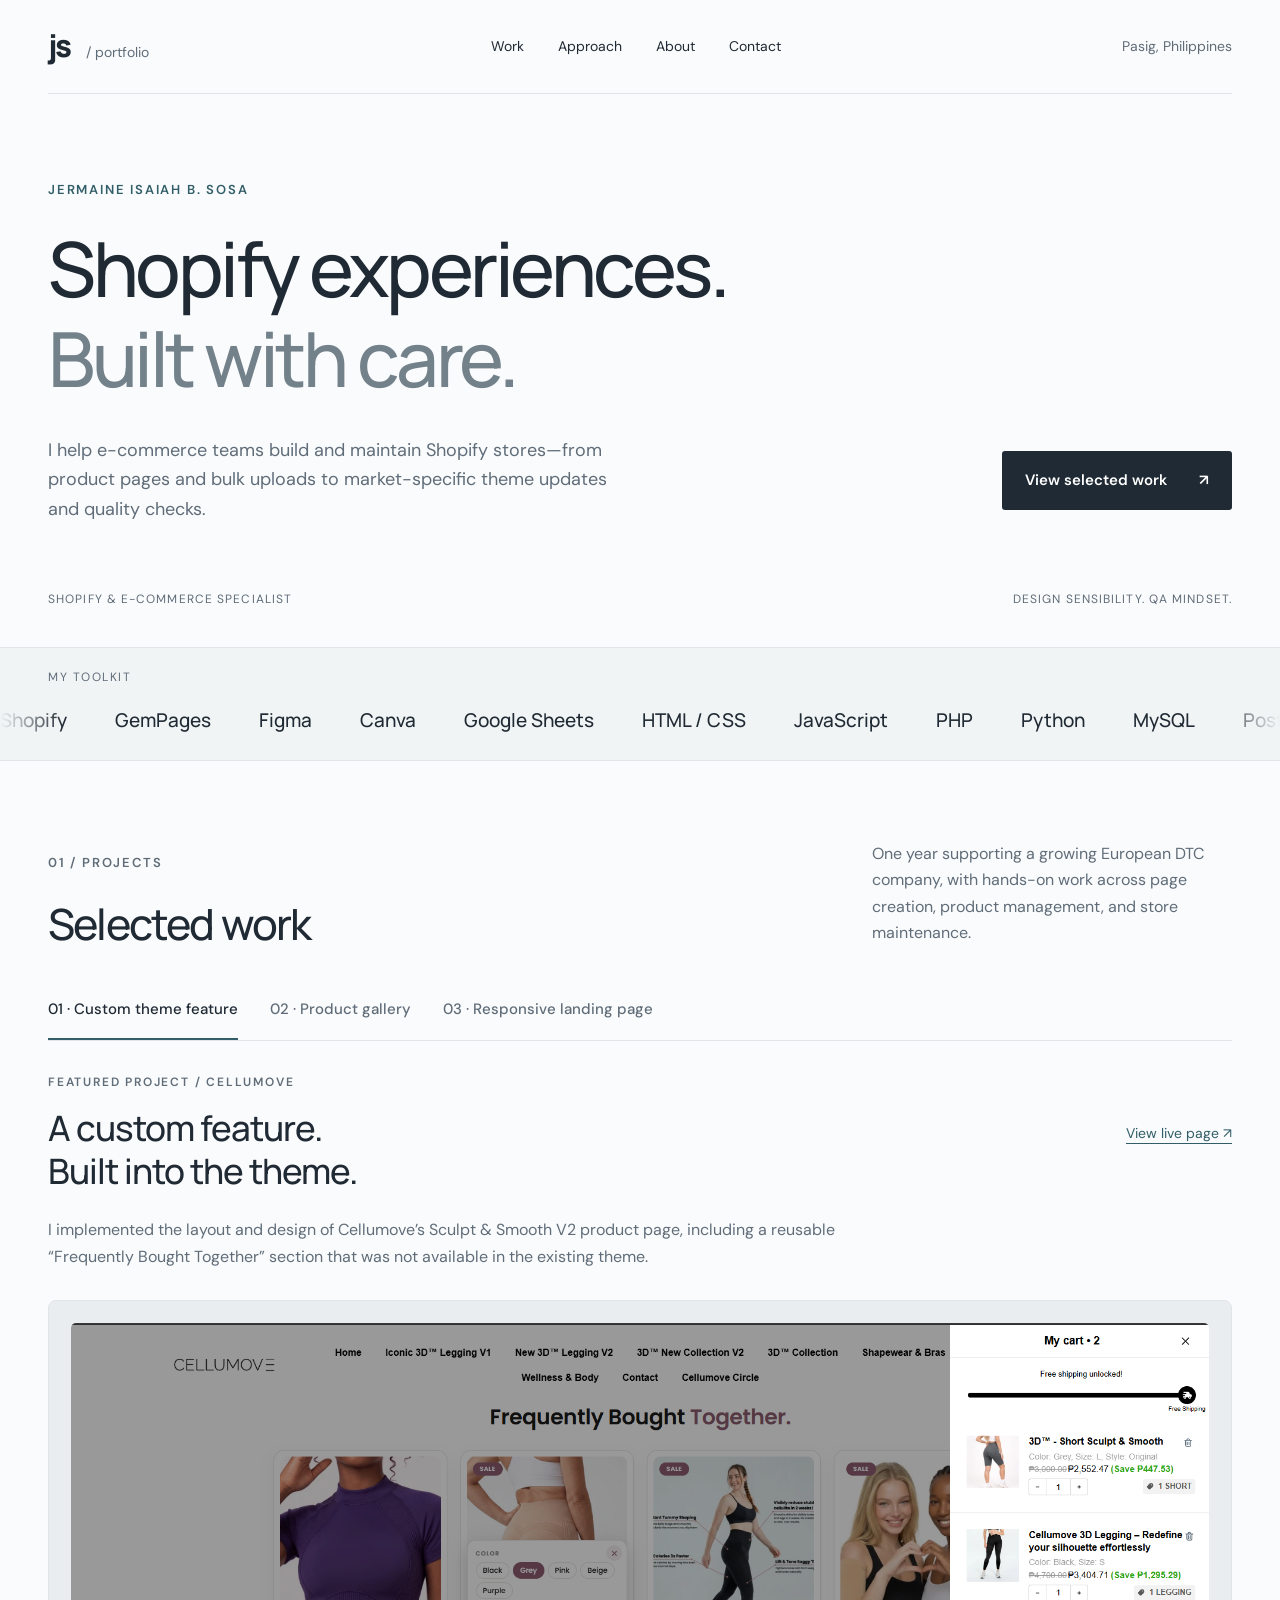
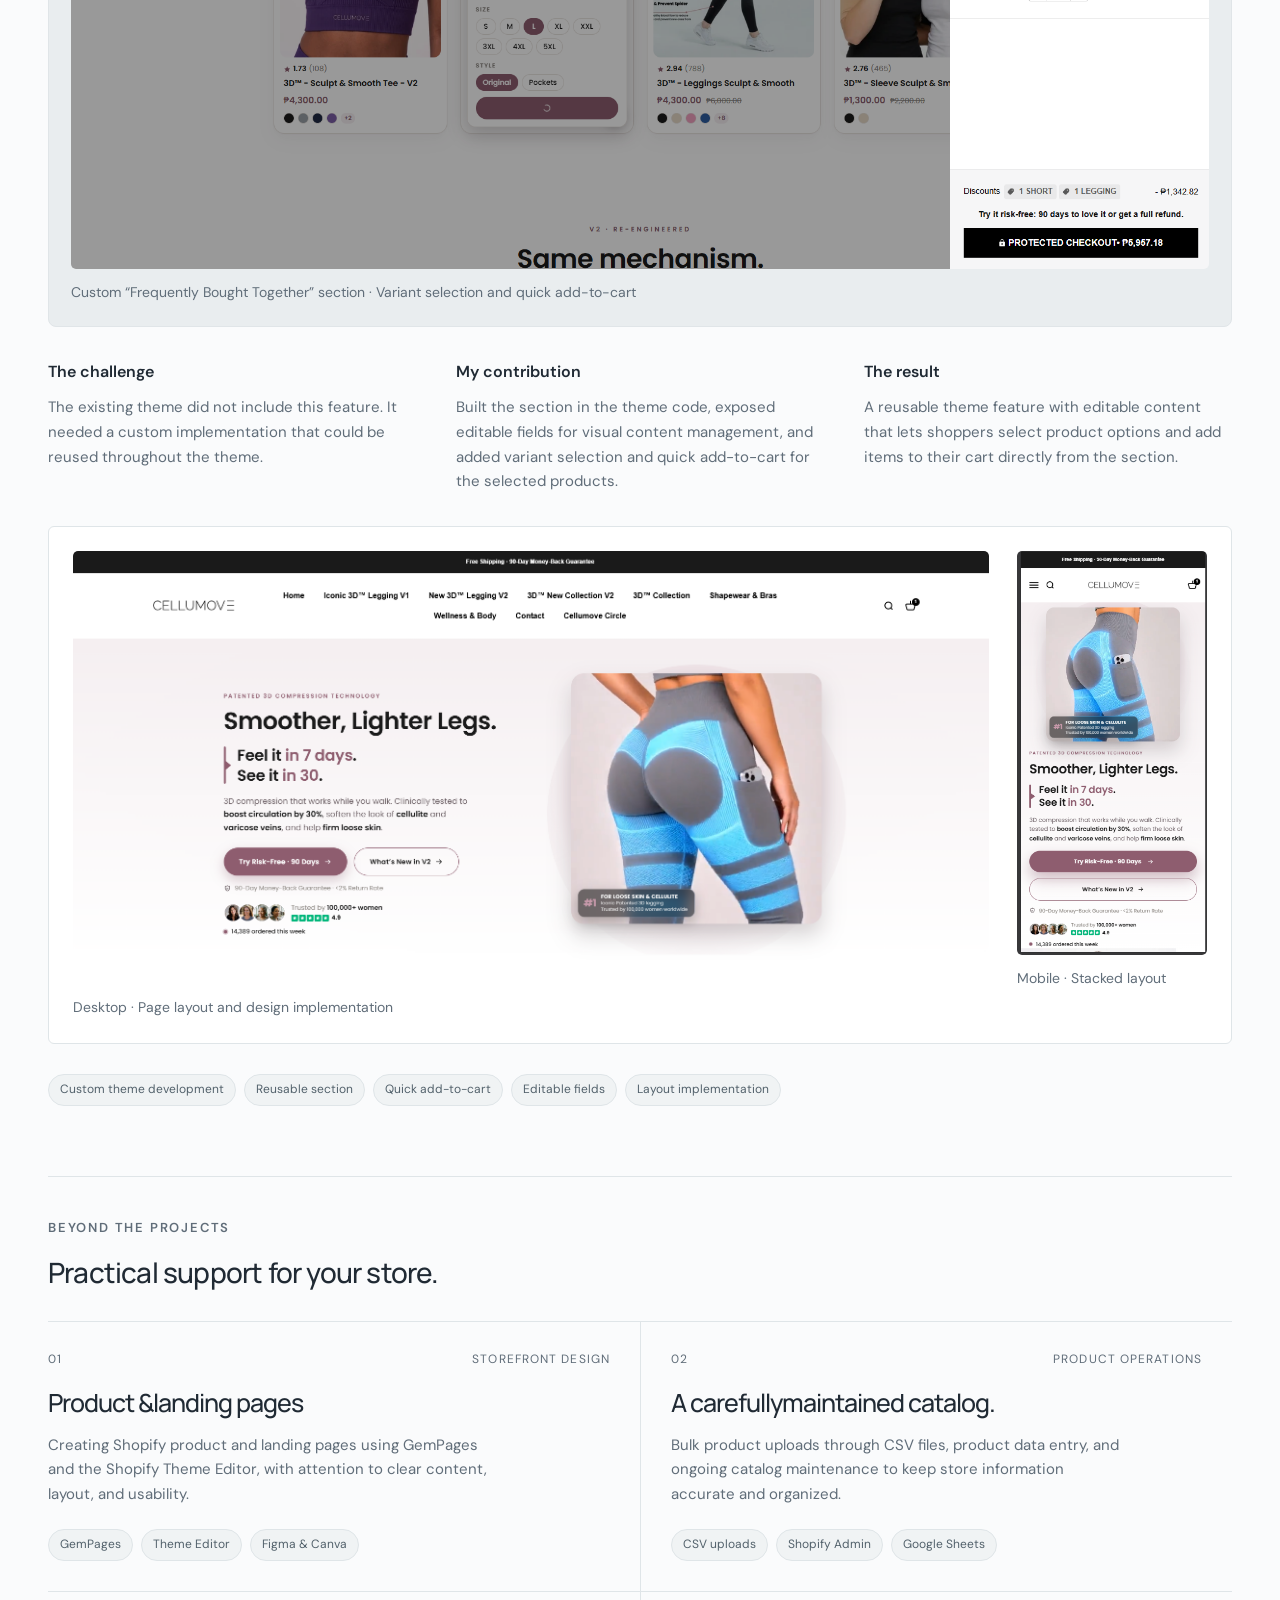
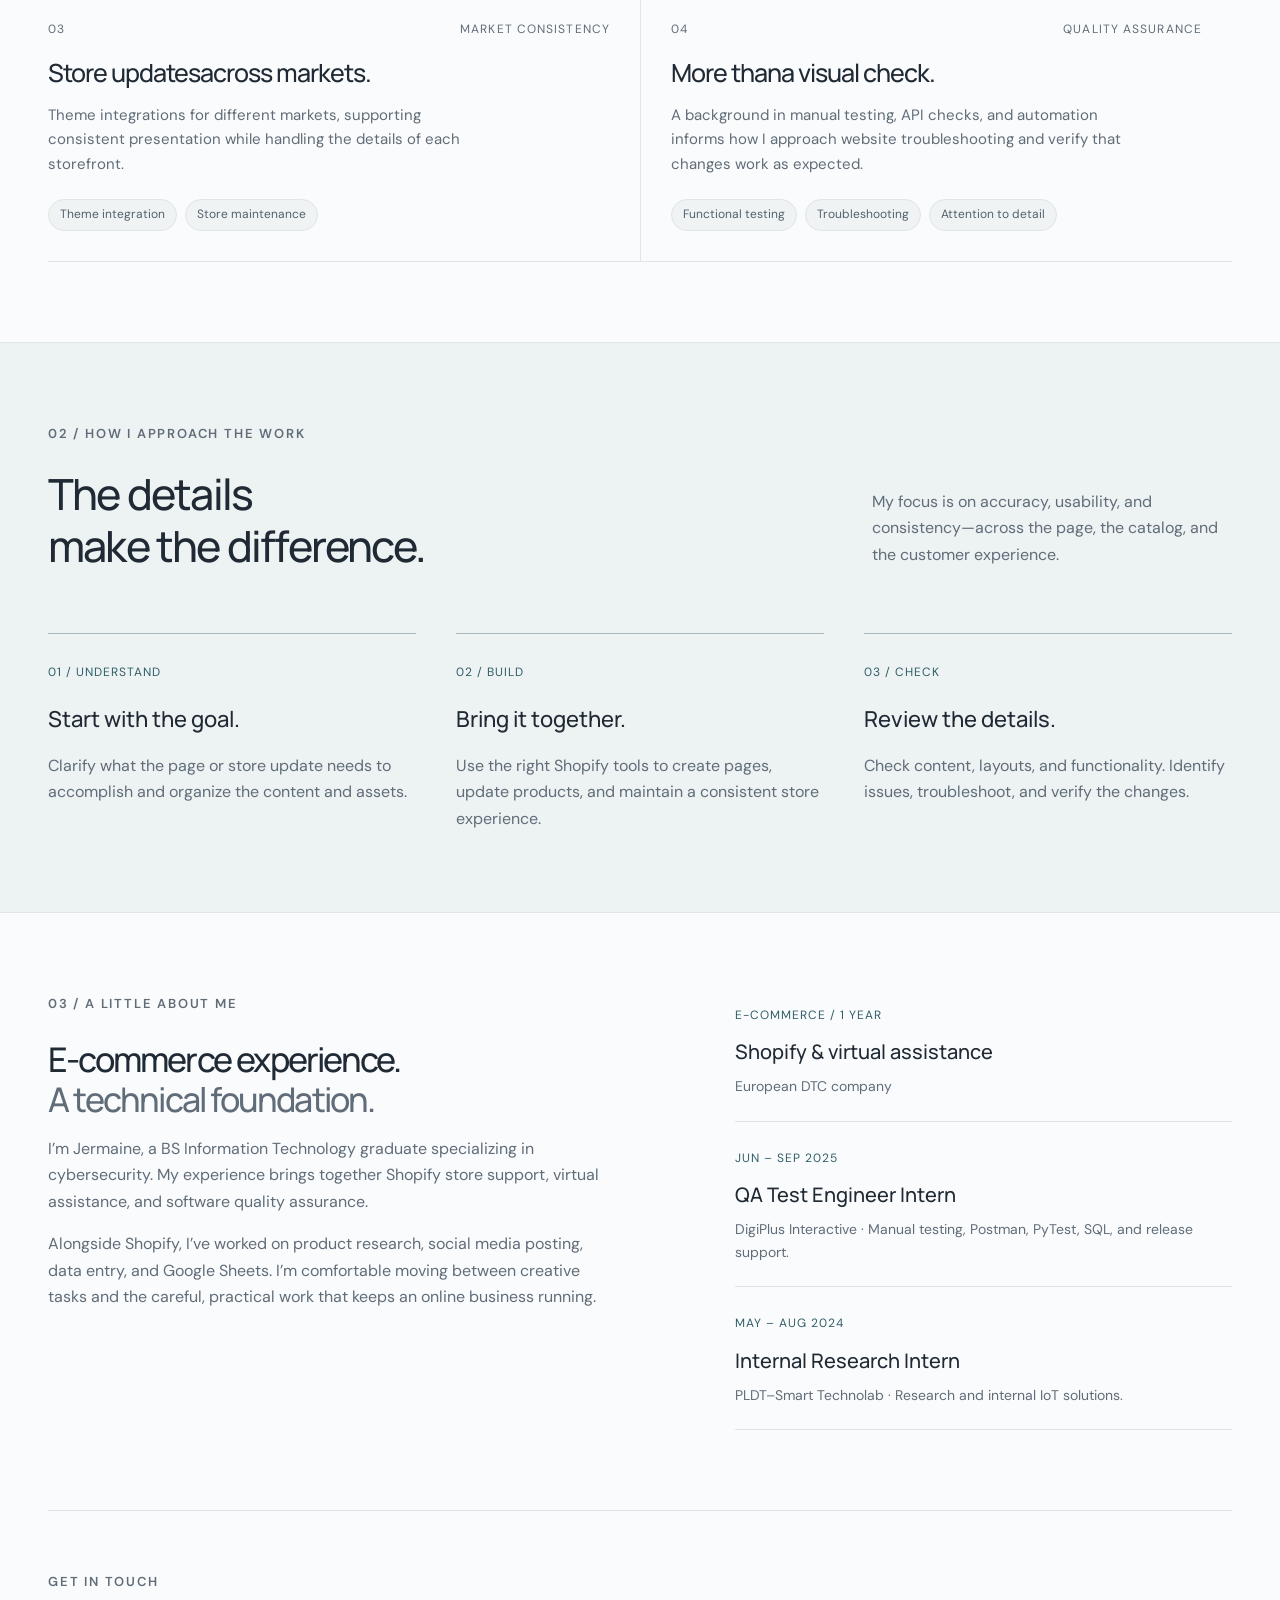
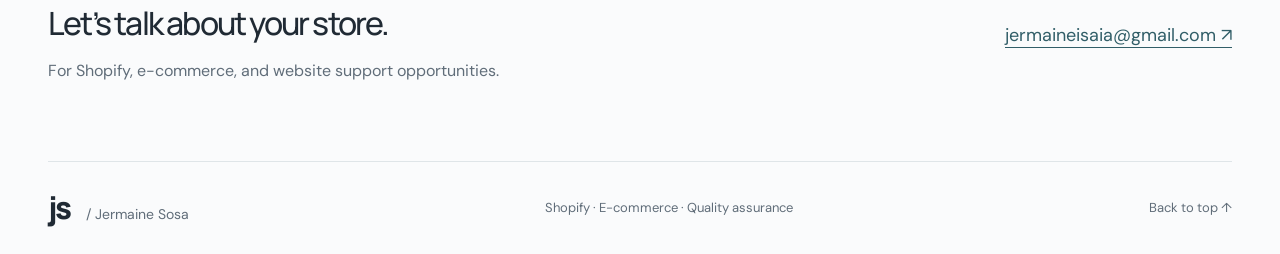
<file: index.html>
<!doctype html>
<html lang="en">
<head>
<meta charset="utf-8">
<meta name="viewport" content="width=device-width,initial-scale=1">
<title>Jermaine Sosa | Shopify & E-commerce</title>
<meta name="description" content="Jermaine Sosa’s Shopify and e-commerce portfolio. Storefront pages, product operations, market integrations, and quality assurance.">
<link rel="icon" type="image/svg+xml" href="data:image/svg+xml,%3Csvg xmlns='http://www.w3.org/2000/svg' viewBox='0 0 64 64'%3E%3Crect width='64' height='64' rx='14' fill='%23c4f467'/%3E%3Ctext x='10' y='44' font-family='Arial' font-weight='bold' font-size='32' fill='%23141916'%3EJS%3C/text%3E%3C/svg%3E">
<link rel="stylesheet" href="site/style.css">
<link rel="stylesheet" href="site/refined.css?v=marquee-2">
<style id="toolkit-critical-styles">
/* Continuous toolkit strip; duplicated items are hidden from assistive technology. */
.toolkit-marquee{padding:20px 0 24px;overflow:hidden}
.toolkit-header{display:flex;justify-content:space-between;align-items:center;gap:20px;margin-bottom:18px}
.toolkit-header>span{font-size:12px;letter-spacing:1.5px;color:var(--muted)}
.marquee-toggle{font:400 14px 'DM Sans',sans-serif;color:var(--green);border:1px solid var(--line);background:transparent;border-radius:4px;padding:7px 12px;cursor:pointer}
.marquee-window{overflow:hidden;mask-image:linear-gradient(to right,transparent,#000 5%,#000 95%,transparent)}
.marquee-track{display:flex;width:max-content;animation:toolkit-scroll 48s linear infinite}
.marquee-group{display:flex;align-items:center;flex-shrink:0;gap:48px;padding:0 48px 0 0;margin:0;list-style:none}
.marquee-group li{font:500 19px/1.6 'Manrope',sans-serif;white-space:nowrap;color:var(--ink)}
.toolkit-marquee:hover .marquee-track,.toolkit-marquee:focus-within .marquee-track,.toolkit-marquee.is-paused .marquee-track{animation-play-state:paused}
@keyframes toolkit-scroll{to{transform:translateX(-50%)}}
@media(max-width:540px){.marquee-group{gap:32px;padding-right:32px}.marquee-group li{font-size:17px}.toolkit-header{margin-bottom:14px}}
@media(prefers-reduced-motion:reduce){.marquee-track{animation:none;width:auto}.marquee-window{mask-image:none;overflow:visible}.marquee-group{flex-wrap:wrap;gap:16px 24px;padding:0 20px}.marquee-group[aria-hidden=true],.marquee-toggle{display:none}}

</style>
</head>
<body>
<a class="skip" href="#main">Skip to content</a>
<header class="wrap">
<a class="brand" href="#">js<span> / portfolio</span>
</a>
<nav aria-label="Main navigation">
<a href="#work">Work</a>
<a href="#approach">Approach</a>
<a href="#about">About</a>
<a href="#contact">Contact</a>
</nav>
<span class="location">Pasig, Philippines</span>
</header>
<main id="main">
<section class="hero wrap">
<div class="eyebrow">JERMAINE ISAIAH B. SOSA</div>
<h1>Shopify experiences.<br>
<span>Built with care.</span>
</h1>
<div class="hero-bottom">
<p>I help e-commerce teams build and maintain Shopify stores—from product pages and bulk uploads to market-specific theme updates and quality checks.</p>
<a class="button" href="#work">View selected work <span aria-hidden="true">↗</span>
</a>
</div>
<div class="hero-foot">
<span>SHOPIFY & E-COMMERCE SPECIALIST</span>
<span>DESIGN SENSIBILITY. QA MINDSET.</span>
</div>
</section>
<section class="tools toolkit-marquee" aria-label="My toolkit"><div class="wrap toolkit-header"><span>MY TOOLKIT</span></div><div class="marquee-window"><div class="marquee-track"><ul class="marquee-group"><li>Shopify</li><li>GemPages</li><li>Figma</li><li>Canva</li><li>Google Sheets</li><li>HTML / CSS</li><li>JavaScript</li><li>PHP</li><li>Python</li><li>MySQL</li><li>Postman</li><li>Pytest</li></ul><ul class="marquee-group" aria-hidden="true"><li>Shopify</li><li>GemPages</li><li>Figma</li><li>Canva</li><li>Google Sheets</li><li>HTML / CSS</li><li>JavaScript</li><li>PHP</li><li>Python</li><li>MySQL</li><li>Postman</li><li>Pytest</li></ul></div></div></section>
<section id="work" class="wrap section">
<div class="section-top">
<div>
<p class="eyebrow">01 / PROJECTS</p>
<h2>Selected work</h2>
</div>
<p>One year supporting a growing European DTC company, with hands-on work across page creation, product management, and store maintenance.</p>
</div>
<div class="project-tabs" role="tablist" aria-label="Selected projects">
<button type="button" id="tab-1" role="tab" aria-controls="project-1" aria-selected="true" tabindex="0">01 · Custom theme feature</button>
<button type="button" id="tab-2" role="tab" aria-controls="project-2" aria-selected="false" tabindex="-1">02 · Product gallery</button>
<button type="button" id="tab-3" role="tab" aria-controls="project-3" aria-selected="false" tabindex="-1">03 · Responsive landing page</button>
</div>
<article class="case-study" id="project-1" role="tabpanel" aria-labelledby="tab-1" tabindex="0">
<div class="case-heading">
<div>
<p class="eyebrow">FEATURED PROJECT / CELLUMOVE</p>
<h3 id="cellumove-title">A custom feature.<br>Built into the theme.</h3>
</div>
<a class="case-link" href="https://cellumove.com/products/3d%E2%84%A2-leggings-sculpt-smooth-v2" target="_blank" rel="noopener noreferrer">View live page ↗</a>
</div>
<p class="case-intro">I implemented the layout and design of Cellumove’s Sculpt &amp; Smooth V2 product page, including a reusable “Frequently Bought Together” section that was not available in the existing theme.</p>
<figure class="feature-shot">
<a class="image-open" href="site/assets/cellumove-custom-section.png" target="_blank" rel="noopener noreferrer" aria-label="Open custom Frequently Bought Together section screenshot at full size">
<img src="site/assets/cellumove-custom-section.png" alt="Custom Frequently Bought Together section with color, size, and style selection and an open cart drawer showing added products" width="1911" height="916" loading="lazy">
<span class="image-hint" aria-hidden="true">View full size ↗</span>
</a>
<figcaption>Custom “Frequently Bought Together” section · Variant selection and quick add-to-cart</figcaption>
</figure>
<div class="case-facts">
<div>
<h4>The challenge</h4>
<p>The existing theme did not include this feature. It needed a custom implementation that could be reused throughout the theme.</p>
</div>
<div>
<h4>My contribution</h4>
<p>Built the section in the theme code, exposed editable fields for visual content management, and added variant selection and quick add-to-cart for the selected products.</p>
</div>
<div>
<h4>The result</h4>
<p>A reusable theme feature with editable content that lets shoppers select product options and add items to their cart directly from the section.</p>
</div>
</div>
<div class="case-gallery">
<figure>
<a class="image-open" href="site/assets/cellumove-desktop.png" target="_blank" rel="noopener noreferrer" aria-label="Open desktop page screenshot at full size">
<img src="site/assets/cellumove-desktop.png" alt="Cellumove Sculpt and Smooth desktop hero with a two-column text and product image layout" width="1901" height="899" loading="lazy">
<span class="image-hint" aria-hidden="true">View full size ↗</span>
</a>
<figcaption>Desktop · Page layout and design implementation</figcaption>
</figure>
<figure class="mobile-shot">
<a class="image-open" href="site/assets/cellumove-mobile.png" target="_blank" rel="noopener noreferrer" aria-label="Open mobile page screenshot at full size">
<img src="site/assets/cellumove-mobile.png" alt="Cellumove mobile layout with product imagery above the headline and stacked buttons" width="340" height="723" loading="lazy">
<span class="image-hint" aria-hidden="true">View full size ↗</span>
</a>
<figcaption>Mobile · Stacked layout</figcaption>
</figure>
</div>
<div class="tags">
<span>Custom theme development</span>
<span>Reusable section</span>
<span>Quick add-to-cart</span>
<span>Editable fields</span>
<span>Layout implementation</span>
</div>
</article>
<article class="case-study" id="project-2" role="tabpanel" aria-labelledby="tab-2" tabindex="0" hidden>
<div class="case-heading">
<div>
<p class="eyebrow">PROJECT 02 / CELLUMOVE</p>
<h3 id="lipedema-title">One product gallery.<br>Multiple ways to browse.</h3>
</div>
<a class="case-link" href="https://cellumove.com/products/3d%E2%84%A2-lipedema-leggings" target="_blank" rel="noopener noreferrer">View live page ↗</a>
</div>
<p class="case-intro">I implemented the layout and design of the Lipedema Leggings product page, including a configurable product gallery with a sticky carousel on desktop and borderless scrolling on mobile.</p>
<figure class="feature-shot">
<a class="image-open" href="site/assets/lipedema-gallery.png" target="_blank" rel="noopener noreferrer" aria-label="Open Cellumove desktop product gallery alongside variant selection and purchase controls at full size">
<img src="site/assets/lipedema-gallery.png" alt="Cellumove desktop product gallery alongside variant selection and purchase controls" width="1900" height="905" loading="lazy">
<span class="image-hint" aria-hidden="true">View full size ↗</span>
</a>
<figcaption>Desktop · Sticky carousel layout alongside product details</figcaption>
</figure>
<div class="case-facts">
<div>
<h4>Desktop browsing</h4>
<p>Implemented a sticky carousel for the desktop product gallery, with product imagery alongside the purchase area.</p>
</div>
<div>
<h4>Mobile browsing</h4>
<p>Adapted the gallery to a borderless scrolling layout on mobile for browsing product images on a smaller screen.</p>
</div>
<div>
<h4>Configurable layouts</h4>
<p>Supported alternative layouts including 2×2 and 4×4 grids, or a main image with a carousel on the side.</p>
</div>
</div>
<div class="case-gallery">
<figure class="">
<a class="image-open" href="site/assets/lipedema-desktop.png" target="_blank" rel="noopener noreferrer" aria-label="Open Cellumove Lipedema Leggings desktop page with product image and product information at full size">
<img src="site/assets/lipedema-desktop.png" alt="Cellumove Lipedema Leggings desktop page with product image and product information" width="1902" height="903" loading="lazy">
<span class="image-hint" aria-hidden="true">View full size ↗</span>
</a>
<figcaption>Desktop · Product page layout</figcaption>
</figure>
<figure class="mobile-shot">
<a class="image-open" href="site/assets/lipedema-mobile.png" target="_blank" rel="noopener noreferrer" aria-label="Open Cellumove mobile product gallery showing the next image at the edge of the screen at full size">
<img src="site/assets/lipedema-mobile.png" alt="Cellumove mobile product gallery showing the next image at the edge of the screen" width="331" height="721" loading="lazy">
<span class="image-hint" aria-hidden="true">View full size ↗</span>
</a>
<figcaption>Mobile · Borderless image scrolling</figcaption>
</figure>
</div>
<div class="tags">
<span>Responsive gallery</span>
<span>Sticky desktop carousel</span>
<span>Borderless mobile scroll</span>
<span>Configurable layouts</span>
</div>
</article>
<article class="case-study" id="project-3" role="tabpanel" aria-labelledby="tab-3" tabindex="0" hidden>
<div class="case-heading">
<div>
<p class="eyebrow">PROJECT 03 / CELLUMOVE</p>
<h3 id="pdp-title">Images that adapt.<br>Layouts for each screen.</h3>
</div>
<a class="case-link" href="https://cellumove.com/pages/pdp" target="_blank" rel="noopener noreferrer">View live page ↗</a>
</div>
<p class="case-intro">I implemented the layout and design of Cellumove’s product landing page, adapting image presentation and content arrangement for desktop and mobile views.</p>
<figure class="feature-shot">
<a class="image-open" href="site/assets/pdp-features.png" target="_blank" rel="noopener noreferrer" aria-label="Open Desktop benefit cards beside a large product image on the Cellumove landing page at full size">
<img src="site/assets/pdp-features.png" alt="Desktop benefit cards beside a large product image on the Cellumove landing page" width="1903" height="911" loading="lazy">
<span class="image-hint" aria-hidden="true">View full size ↗</span>
</a>
<figcaption>Desktop · Benefit cards alongside a large supporting image</figcaption>
</figure>
<div class="case-facts">
<div>
<h4>Desktop presentation</h4>
<p>Arranged the benefit cards and a large supporting image in two columns, using the wider screen to show both together.</p>
</div>
<div>
<h4>Mobile presentation</h4>
<p>Adapted the section into stacked cards with different image placement and alternating image-and-text arrangements.</p>
</div>
<div>
<h4>My contribution</h4>
<p>Implemented different image behaviors and layouts for desktop and mobile, tailoring the presentation to each screen size.</p>
</div>
</div>
<div class="case-gallery">
<figure class="">
<a class="image-open" href="site/assets/pdp-desktop.png" target="_blank" rel="noopener noreferrer" aria-label="Open Cellumove desktop landing page with a main product image, thumbnails, and purchase options at full size">
<img src="site/assets/pdp-desktop.png" alt="Cellumove desktop landing page with a main product image, thumbnails, and purchase options" width="1905" height="917" loading="lazy">
<span class="image-hint" aria-hidden="true">View full size ↗</span>
</a>
<figcaption>Desktop · Product imagery and purchase area</figcaption>
</figure>
<figure class="mobile-shot">
<a class="image-open" href="site/assets/pdp-mobile.png" target="_blank" rel="noopener noreferrer" aria-label="Open Mobile Cellumove benefit cards with alternating image placement at full size">
<img src="site/assets/pdp-mobile.png" alt="Mobile Cellumove benefit cards with alternating image placement" width="327" height="715" loading="lazy">
<span class="image-hint" aria-hidden="true">View full size ↗</span>
</a>
<figcaption>Mobile · Adapted imagery and stacked benefit cards</figcaption>
</figure>
</div>
<div class="tags">
<span>Responsive layout</span>
<span>Adaptive imagery</span>
<span>Desktop &amp; mobile</span>
<span>Landing page implementation</span>
</div>
</article>
<div class="capabilities-heading">
<p class="eyebrow">BEYOND THE PROJECTS</p>
<h3>Practical support for your store.</h3>
</div>
<div class="work-grid">
<article class="work-card">
<div class="card-top">
<span>01</span>
<span>STOREFRONT DESIGN</span>
</div>
<h3>Product &<br>landing pages</h3>
<p>Creating Shopify product and landing pages using GemPages and the Shopify Theme Editor, with attention to clear content, layout, and usability.</p>
<div class="tags">
<span>GemPages</span>
<span>Theme Editor</span>
<span>Figma & Canva</span>
</div>
</article>
<article class="work-card">
<div class="card-top">
<span>02</span>
<span>PRODUCT OPERATIONS</span>
</div>
<h3>A carefully<br>maintained catalog.</h3>
<p>Bulk product uploads through CSV files, product data entry, and ongoing catalog maintenance to keep store information accurate and organized.</p>
<div class="tags">
<span>CSV uploads</span>
<span>Shopify Admin</span>
<span>Google Sheets</span>
</div>
</article>
<article class="work-card">
<div class="card-top">
<span>03</span>
<span>MARKET CONSISTENCY</span>
</div>
<h3>Store updates<br>across markets.</h3>
<p>Theme integrations for different markets, supporting consistent presentation while handling the details of each storefront.</p>
<div class="tags">
<span>Theme integration</span>
<span>Store maintenance</span>
</div>
</article>
<article class="work-card">
<div class="card-top">
<span>04</span>
<span>QUALITY ASSURANCE</span>
</div>
<h3>More than<br>a visual check.</h3>
<p>A background in manual testing, API checks, and automation informs how I approach website troubleshooting and verify that changes work as expected.</p>
<div class="tags">
<span>Functional testing</span>
<span>Troubleshooting</span>
<span>Attention to detail</span>
</div>
</article>
</div>
</section>
<section id="approach" class="approach">
<div class="wrap section">
<div class="section-top">
<div>
<p class="eyebrow">02 / HOW I APPROACH THE WORK</p>
<h2>The details<br>make the difference.</h2>
</div>
<p>My focus is on accuracy, usability, and consistency—across the page, the catalog, and the customer experience.</p>
</div>
<div class="steps">
<article>
<span>01 / UNDERSTAND</span>
<h3>Start with the goal.</h3>
<p>Clarify what the page or store update needs to accomplish and organize the content and assets.</p>
</article>
<article>
<span>02 / BUILD</span>
<h3>Bring it together.</h3>
<p>Use the right Shopify tools to create pages, update products, and maintain a consistent store experience.</p>
</article>
<article>
<span>03 / CHECK</span>
<h3>Review the details.</h3>
<p>Check content, layouts, and functionality. Identify issues, troubleshoot, and verify the changes.</p>
</article>
</div>
</div>
</section>
<section id="about" class="wrap section about">
<div>
<p class="eyebrow">03 / A LITTLE ABOUT ME</p>
<h2>E-commerce experience.<br>
<span>A technical foundation.</span>
</h2>
<p>I’m Jermaine, a BS Information Technology graduate specializing in cybersecurity. My experience brings together Shopify store support, virtual assistance, and software quality assurance.</p>
<p>Alongside Shopify, I’ve worked on product research, social media posting, data entry, and Google Sheets. I’m comfortable moving between creative tasks and the careful, practical work that keeps an online business running.</p>
</div>
<div class="experience">
<article>
<span>E-COMMERCE / 1 YEAR</span>
<h3>Shopify & virtual assistance</h3>
<p>European DTC company</p>
</article>
<article>
<span>JUN – SEP 2025</span>
<h3>QA Test Engineer Intern</h3>
<p>DigiPlus Interactive · Manual testing, Postman, PyTest, SQL, and release support.</p>
</article>
<article>
<span>MAY – AUG 2024</span>
<h3>Internal Research Intern</h3>
<p>PLDT–Smart Technolab · Research and internal IoT solutions.</p>
</article>
</div>
</section>
<section id="contact" class="wrap contact-section">
<div>
<p class="eyebrow">GET IN TOUCH</p>
<h2>Let’s talk about your store.</h2>
<p>For Shopify, e-commerce, and website support opportunities.</p>
</div>
<a class="contact-email" href="mailto:jermaineisaia@gmail.com">jermaineisaia@gmail.com <span aria-hidden="true">↗</span>
</a>
</section>
</main>
<footer class="wrap">
<a class="brand" href="#">js<span> / Jermaine Sosa</span>
</a>
<span>Shopify · E-commerce · Quality assurance</span>
<a href="#main">Back to top ↑</a>
</footer>
<dialog class="image-dialog" aria-label="Screenshot viewer">
<div class="viewer-bar">
<span>PROJECT DETAIL</span>
<button type="button" class="viewer-close" aria-label="Close screenshot viewer">Close ×</button>
</div>
<img alt="">
<p class="viewer-caption">
</p>
</dialog>
<script src="site/portfolio.js?v=marquee-2" defer>
</script>
</body>
</html>
</file>
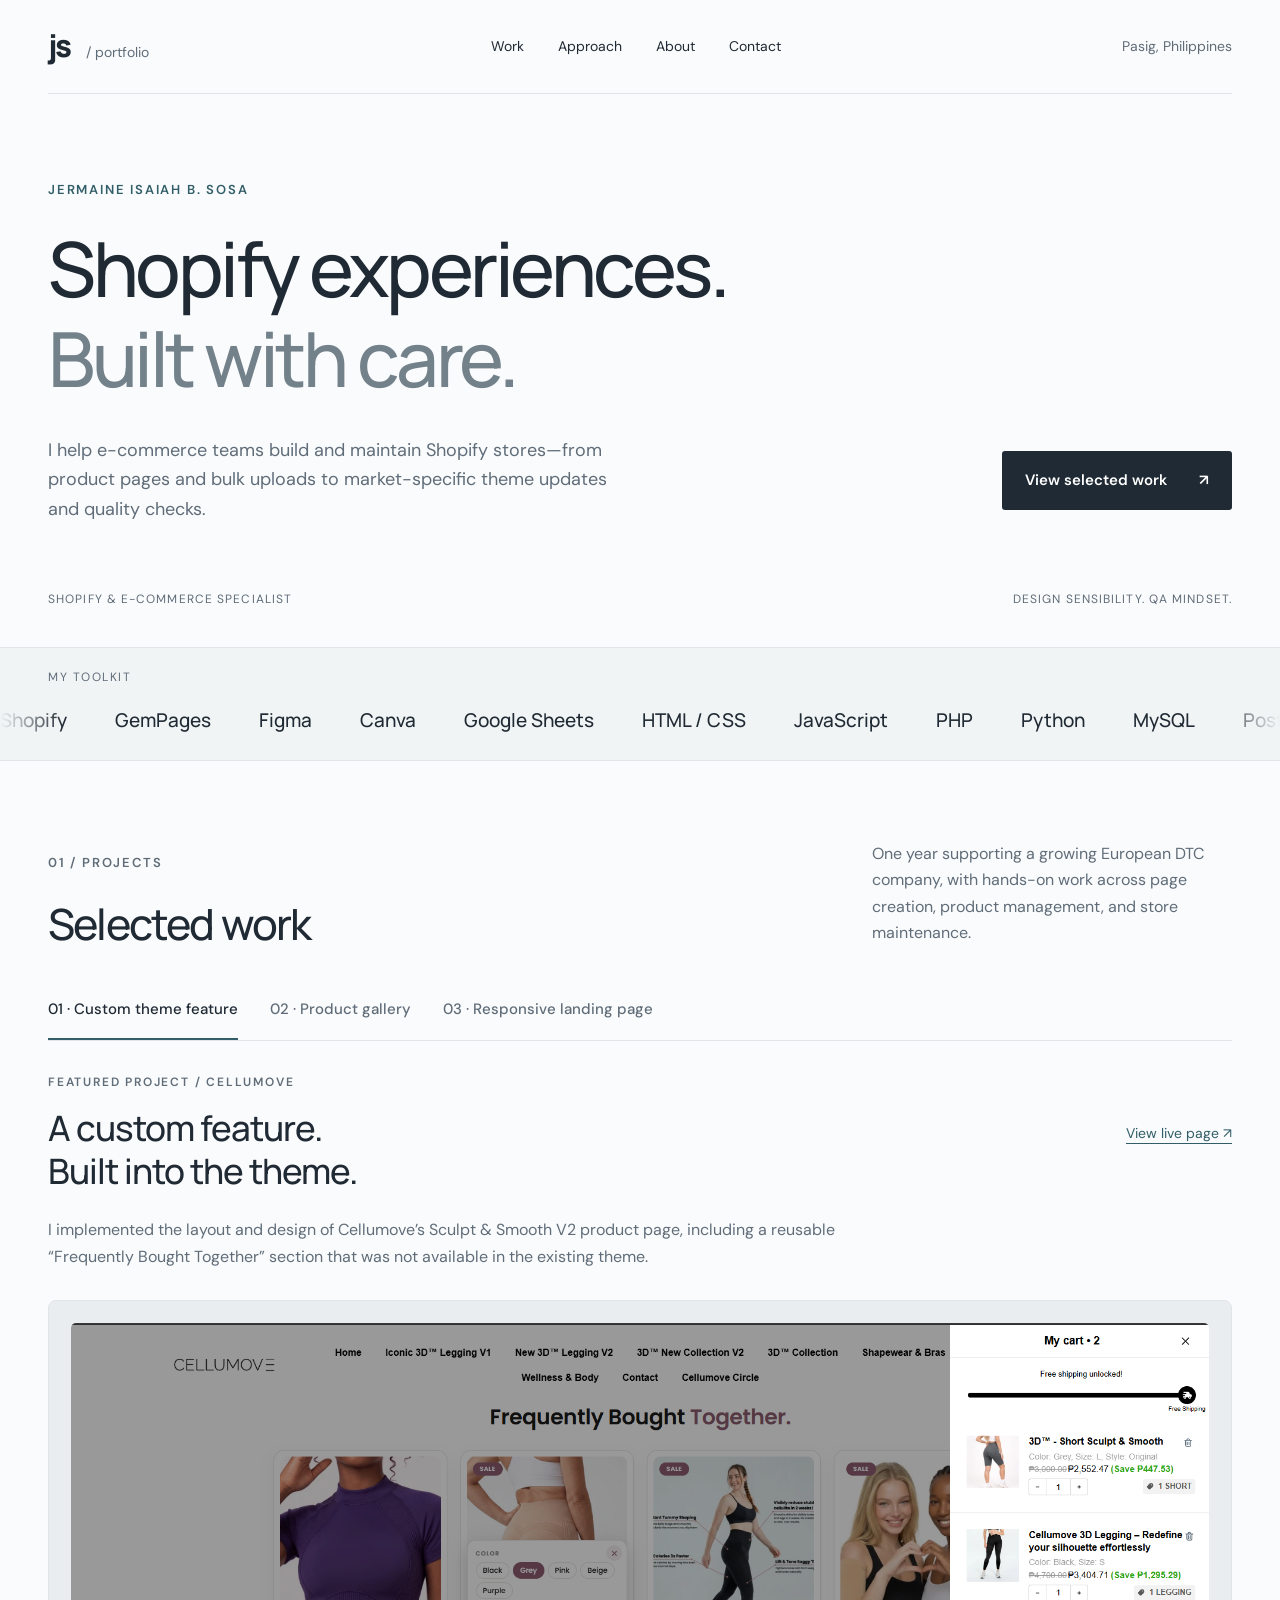
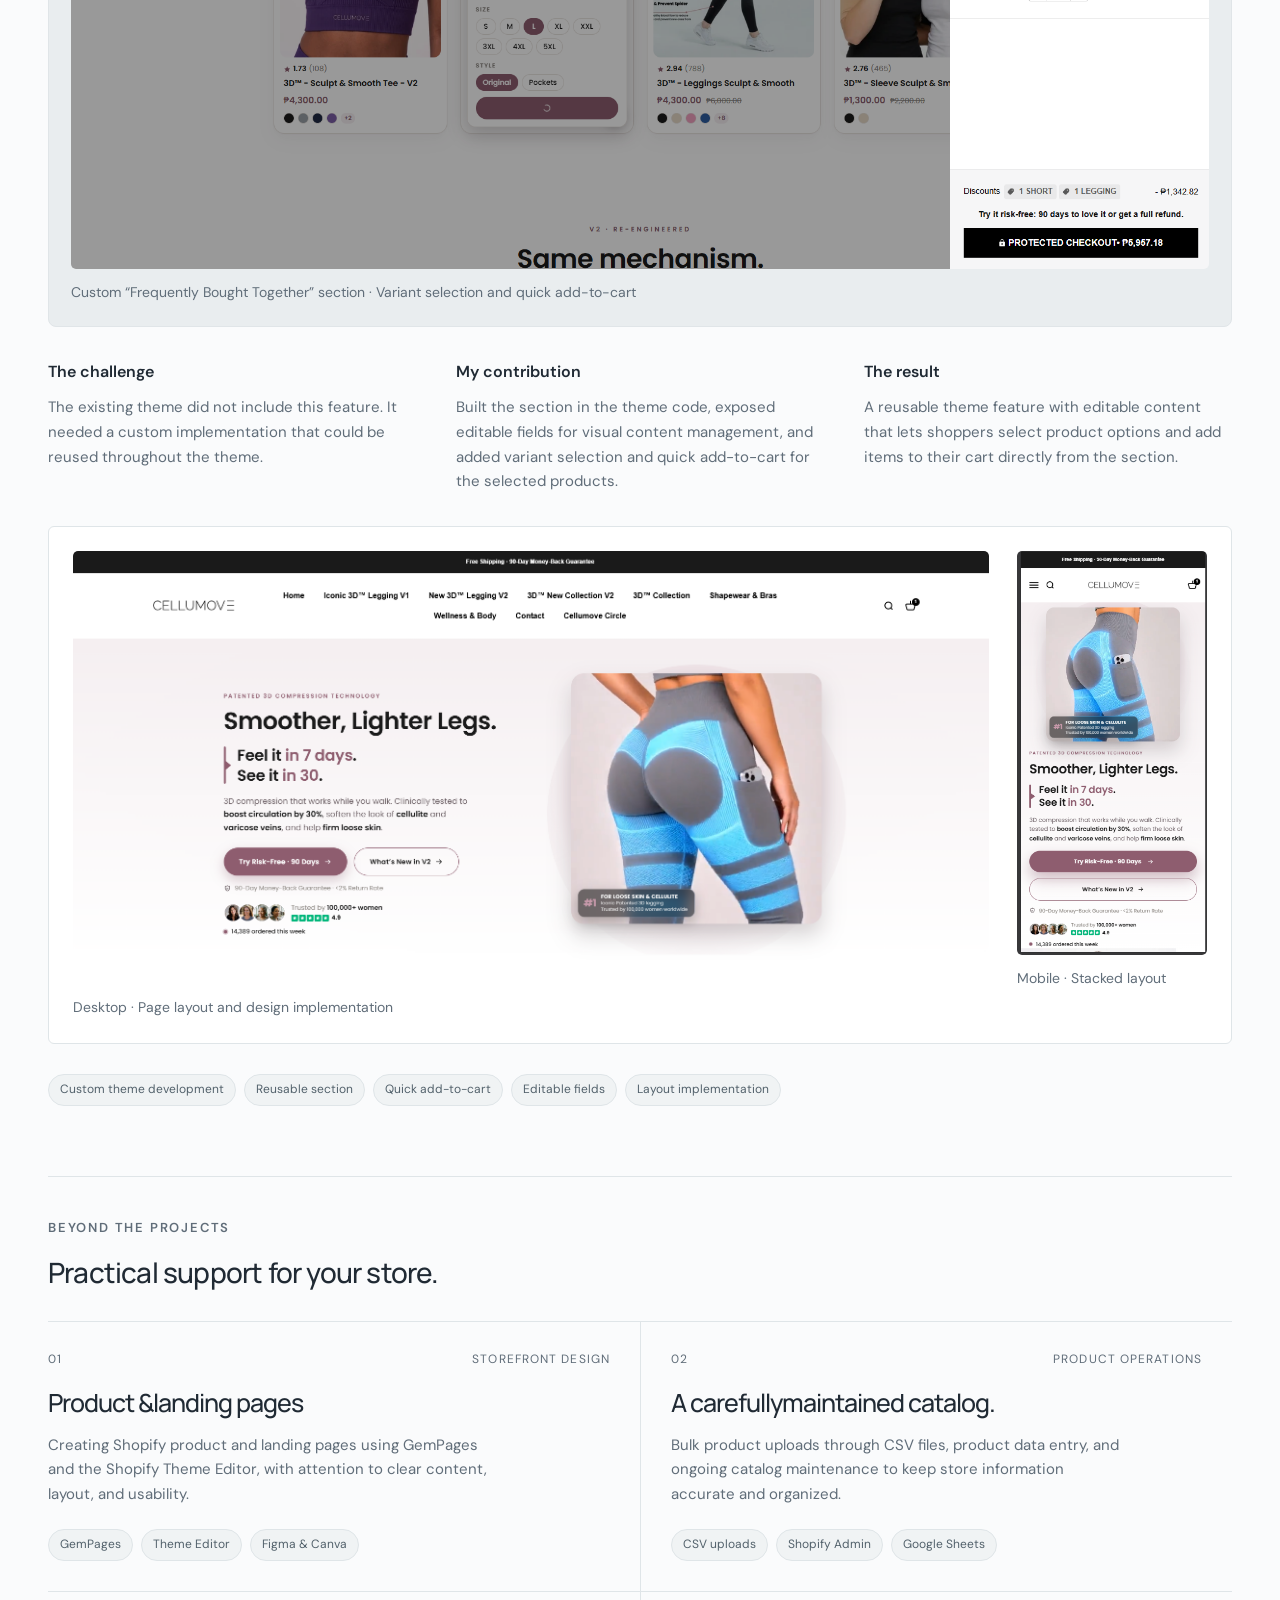
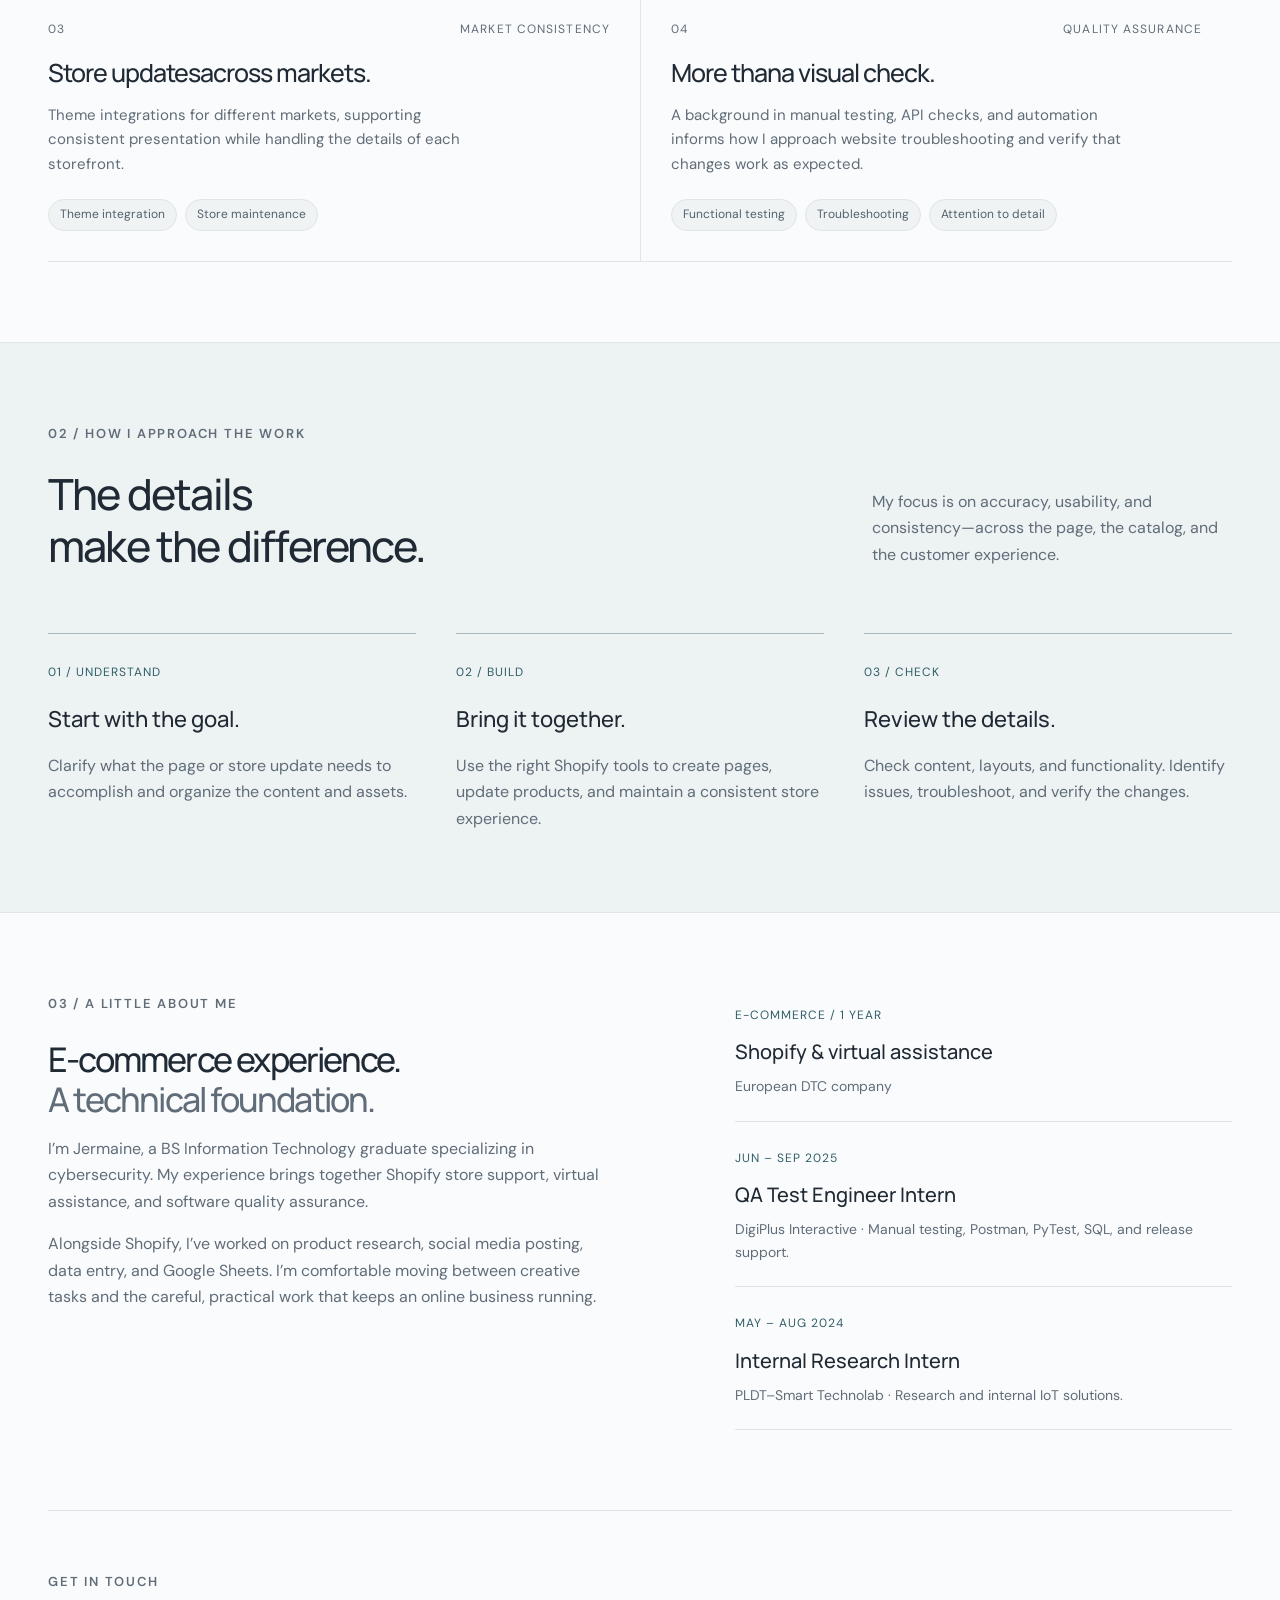
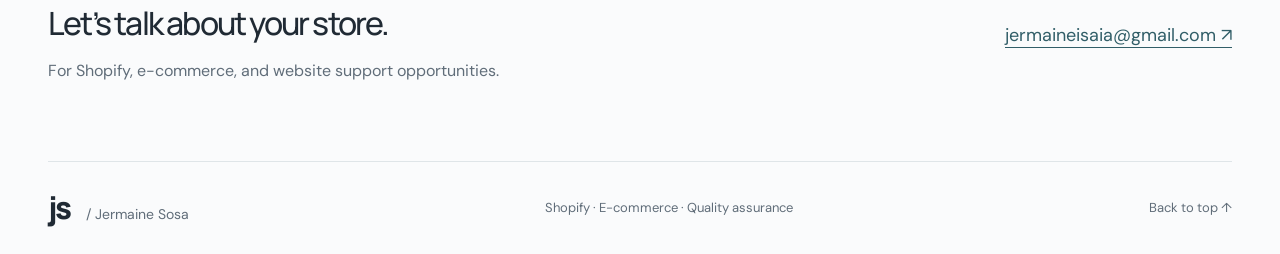
<file: site/index.html>
<!doctype html>
<html lang="en">
<head>
<meta charset="utf-8">
<meta name="viewport" content="width=device-width,initial-scale=1">
<title>Jermaine Sosa | Shopify & E-commerce</title>
<meta name="description" content="Jermaine Sosa’s Shopify and e-commerce portfolio. Storefront pages, product operations, market integrations, and quality assurance.">
<link rel="icon" type="image/svg+xml" href="data:image/svg+xml,%3Csvg xmlns='http://www.w3.org/2000/svg' viewBox='0 0 64 64'%3E%3Crect width='64' height='64' rx='14' fill='%23c4f467'/%3E%3Ctext x='10' y='44' font-family='Arial' font-weight='bold' font-size='32' fill='%23141916'%3EJS%3C/text%3E%3C/svg%3E">
<link rel="stylesheet" href="style.css">
<link rel="stylesheet" href="refined.css?v=marquee-2">
<style id="toolkit-critical-styles">
/* Continuous toolkit strip; duplicated items are hidden from assistive technology. */
.toolkit-marquee{padding:20px 0 24px;overflow:hidden}
.toolkit-header{display:flex;justify-content:space-between;align-items:center;gap:20px;margin-bottom:18px}
.toolkit-header>span{font-size:12px;letter-spacing:1.5px;color:var(--muted)}
.marquee-toggle{font:400 14px 'DM Sans',sans-serif;color:var(--green);border:1px solid var(--line);background:transparent;border-radius:4px;padding:7px 12px;cursor:pointer}
.marquee-window{overflow:hidden;mask-image:linear-gradient(to right,transparent,#000 5%,#000 95%,transparent)}
.marquee-track{display:flex;width:max-content;animation:toolkit-scroll 48s linear infinite}
.marquee-group{display:flex;align-items:center;flex-shrink:0;gap:48px;padding:0 48px 0 0;margin:0;list-style:none}
.marquee-group li{font:500 19px/1.6 'Manrope',sans-serif;white-space:nowrap;color:var(--ink)}
.toolkit-marquee:hover .marquee-track,.toolkit-marquee:focus-within .marquee-track,.toolkit-marquee.is-paused .marquee-track{animation-play-state:paused}
@keyframes toolkit-scroll{to{transform:translateX(-50%)}}
@media(max-width:540px){.marquee-group{gap:32px;padding-right:32px}.marquee-group li{font-size:17px}.toolkit-header{margin-bottom:14px}}
@media(prefers-reduced-motion:reduce){.marquee-track{animation:none;width:auto}.marquee-window{mask-image:none;overflow:visible}.marquee-group{flex-wrap:wrap;gap:16px 24px;padding:0 20px}.marquee-group[aria-hidden=true],.marquee-toggle{display:none}}

</style>
</head>
<body>
<a class="skip" href="#main">Skip to content</a>
<header class="wrap">
<a class="brand" href="#">js<span> / portfolio</span>
</a>
<nav aria-label="Main navigation">
<a href="#work">Work</a>
<a href="#approach">Approach</a>
<a href="#about">About</a>
<a href="#contact">Contact</a>
</nav>
<span class="location">Pasig, Philippines</span>
</header>
<main id="main">
<section class="hero wrap">
<div class="eyebrow">JERMAINE ISAIAH B. SOSA</div>
<h1>Shopify experiences.<br>
<span>Built with care.</span>
</h1>
<div class="hero-bottom">
<p>I help e-commerce teams build and maintain Shopify stores—from product pages and bulk uploads to market-specific theme updates and quality checks.</p>
<a class="button" href="#work">View selected work <span aria-hidden="true">↗</span>
</a>
</div>
<div class="hero-foot">
<span>SHOPIFY & E-COMMERCE SPECIALIST</span>
<span>DESIGN SENSIBILITY. QA MINDSET.</span>
</div>
</section>
<section class="tools toolkit-marquee" aria-label="My toolkit"><div class="wrap toolkit-header"><span>MY TOOLKIT</span></div><div class="marquee-window"><div class="marquee-track"><ul class="marquee-group"><li>Shopify</li><li>GemPages</li><li>Figma</li><li>Canva</li><li>Google Sheets</li><li>HTML / CSS</li><li>JavaScript</li><li>PHP</li><li>Python</li><li>MySQL</li><li>Postman</li><li>Pytest</li></ul><ul class="marquee-group" aria-hidden="true"><li>Shopify</li><li>GemPages</li><li>Figma</li><li>Canva</li><li>Google Sheets</li><li>HTML / CSS</li><li>JavaScript</li><li>PHP</li><li>Python</li><li>MySQL</li><li>Postman</li><li>Pytest</li></ul></div></div></section>
<section id="work" class="wrap section">
<div class="section-top">
<div>
<p class="eyebrow">01 / PROJECTS</p>
<h2>Selected work</h2>
</div>
<p>One year supporting a growing European DTC company, with hands-on work across page creation, product management, and store maintenance.</p>
</div>
<div class="project-tabs" role="tablist" aria-label="Selected projects">
<button type="button" id="tab-1" role="tab" aria-controls="project-1" aria-selected="true" tabindex="0">01 · Custom theme feature</button>
<button type="button" id="tab-2" role="tab" aria-controls="project-2" aria-selected="false" tabindex="-1">02 · Product gallery</button>
<button type="button" id="tab-3" role="tab" aria-controls="project-3" aria-selected="false" tabindex="-1">03 · Responsive landing page</button>
</div>
<article class="case-study" id="project-1" role="tabpanel" aria-labelledby="tab-1" tabindex="0">
<div class="case-heading">
<div>
<p class="eyebrow">FEATURED PROJECT / CELLUMOVE</p>
<h3 id="cellumove-title">A custom feature.<br>Built into the theme.</h3>
</div>
<a class="case-link" href="https://cellumove.com/products/3d%E2%84%A2-leggings-sculpt-smooth-v2" target="_blank" rel="noopener noreferrer">View live page ↗</a>
</div>
<p class="case-intro">I implemented the layout and design of Cellumove’s Sculpt &amp; Smooth V2 product page, including a reusable “Frequently Bought Together” section that was not available in the existing theme.</p>
<figure class="feature-shot">
<a class="image-open" href="assets/cellumove-custom-section.png" target="_blank" rel="noopener noreferrer" aria-label="Open custom Frequently Bought Together section screenshot at full size">
<img src="assets/cellumove-custom-section.png" alt="Custom Frequently Bought Together section with color, size, and style selection and an open cart drawer showing added products" width="1911" height="916" loading="lazy">
<span class="image-hint" aria-hidden="true">View full size ↗</span>
</a>
<figcaption>Custom “Frequently Bought Together” section · Variant selection and quick add-to-cart</figcaption>
</figure>
<div class="case-facts">
<div>
<h4>The challenge</h4>
<p>The existing theme did not include this feature. It needed a custom implementation that could be reused throughout the theme.</p>
</div>
<div>
<h4>My contribution</h4>
<p>Built the section in the theme code, exposed editable fields for visual content management, and added variant selection and quick add-to-cart for the selected products.</p>
</div>
<div>
<h4>The result</h4>
<p>A reusable theme feature with editable content that lets shoppers select product options and add items to their cart directly from the section.</p>
</div>
</div>
<div class="case-gallery">
<figure>
<a class="image-open" href="assets/cellumove-desktop.png" target="_blank" rel="noopener noreferrer" aria-label="Open desktop page screenshot at full size">
<img src="assets/cellumove-desktop.png" alt="Cellumove Sculpt and Smooth desktop hero with a two-column text and product image layout" width="1901" height="899" loading="lazy">
<span class="image-hint" aria-hidden="true">View full size ↗</span>
</a>
<figcaption>Desktop · Page layout and design implementation</figcaption>
</figure>
<figure class="mobile-shot">
<a class="image-open" href="assets/cellumove-mobile.png" target="_blank" rel="noopener noreferrer" aria-label="Open mobile page screenshot at full size">
<img src="assets/cellumove-mobile.png" alt="Cellumove mobile layout with product imagery above the headline and stacked buttons" width="340" height="723" loading="lazy">
<span class="image-hint" aria-hidden="true">View full size ↗</span>
</a>
<figcaption>Mobile · Stacked layout</figcaption>
</figure>
</div>
<div class="tags">
<span>Custom theme development</span>
<span>Reusable section</span>
<span>Quick add-to-cart</span>
<span>Editable fields</span>
<span>Layout implementation</span>
</div>
</article>
<article class="case-study" id="project-2" role="tabpanel" aria-labelledby="tab-2" tabindex="0" hidden>
<div class="case-heading">
<div>
<p class="eyebrow">PROJECT 02 / CELLUMOVE</p>
<h3 id="lipedema-title">One product gallery.<br>Multiple ways to browse.</h3>
</div>
<a class="case-link" href="https://cellumove.com/products/3d%E2%84%A2-lipedema-leggings" target="_blank" rel="noopener noreferrer">View live page ↗</a>
</div>
<p class="case-intro">I implemented the layout and design of the Lipedema Leggings product page, including a configurable product gallery with a sticky carousel on desktop and borderless scrolling on mobile.</p>
<figure class="feature-shot">
<a class="image-open" href="assets/lipedema-gallery.png" target="_blank" rel="noopener noreferrer" aria-label="Open Cellumove desktop product gallery alongside variant selection and purchase controls at full size">
<img src="assets/lipedema-gallery.png" alt="Cellumove desktop product gallery alongside variant selection and purchase controls" width="1900" height="905" loading="lazy">
<span class="image-hint" aria-hidden="true">View full size ↗</span>
</a>
<figcaption>Desktop · Sticky carousel layout alongside product details</figcaption>
</figure>
<div class="case-facts">
<div>
<h4>Desktop browsing</h4>
<p>Implemented a sticky carousel for the desktop product gallery, with product imagery alongside the purchase area.</p>
</div>
<div>
<h4>Mobile browsing</h4>
<p>Adapted the gallery to a borderless scrolling layout on mobile for browsing product images on a smaller screen.</p>
</div>
<div>
<h4>Configurable layouts</h4>
<p>Supported alternative layouts including 2×2 and 4×4 grids, or a main image with a carousel on the side.</p>
</div>
</div>
<div class="case-gallery">
<figure class="">
<a class="image-open" href="assets/lipedema-desktop.png" target="_blank" rel="noopener noreferrer" aria-label="Open Cellumove Lipedema Leggings desktop page with product image and product information at full size">
<img src="assets/lipedema-desktop.png" alt="Cellumove Lipedema Leggings desktop page with product image and product information" width="1902" height="903" loading="lazy">
<span class="image-hint" aria-hidden="true">View full size ↗</span>
</a>
<figcaption>Desktop · Product page layout</figcaption>
</figure>
<figure class="mobile-shot">
<a class="image-open" href="assets/lipedema-mobile.png" target="_blank" rel="noopener noreferrer" aria-label="Open Cellumove mobile product gallery showing the next image at the edge of the screen at full size">
<img src="assets/lipedema-mobile.png" alt="Cellumove mobile product gallery showing the next image at the edge of the screen" width="331" height="721" loading="lazy">
<span class="image-hint" aria-hidden="true">View full size ↗</span>
</a>
<figcaption>Mobile · Borderless image scrolling</figcaption>
</figure>
</div>
<div class="tags">
<span>Responsive gallery</span>
<span>Sticky desktop carousel</span>
<span>Borderless mobile scroll</span>
<span>Configurable layouts</span>
</div>
</article>
<article class="case-study" id="project-3" role="tabpanel" aria-labelledby="tab-3" tabindex="0" hidden>
<div class="case-heading">
<div>
<p class="eyebrow">PROJECT 03 / CELLUMOVE</p>
<h3 id="pdp-title">Images that adapt.<br>Layouts for each screen.</h3>
</div>
<a class="case-link" href="https://cellumove.com/pages/pdp" target="_blank" rel="noopener noreferrer">View live page ↗</a>
</div>
<p class="case-intro">I implemented the layout and design of Cellumove’s product landing page, adapting image presentation and content arrangement for desktop and mobile views.</p>
<figure class="feature-shot">
<a class="image-open" href="assets/pdp-features.png" target="_blank" rel="noopener noreferrer" aria-label="Open Desktop benefit cards beside a large product image on the Cellumove landing page at full size">
<img src="assets/pdp-features.png" alt="Desktop benefit cards beside a large product image on the Cellumove landing page" width="1903" height="911" loading="lazy">
<span class="image-hint" aria-hidden="true">View full size ↗</span>
</a>
<figcaption>Desktop · Benefit cards alongside a large supporting image</figcaption>
</figure>
<div class="case-facts">
<div>
<h4>Desktop presentation</h4>
<p>Arranged the benefit cards and a large supporting image in two columns, using the wider screen to show both together.</p>
</div>
<div>
<h4>Mobile presentation</h4>
<p>Adapted the section into stacked cards with different image placement and alternating image-and-text arrangements.</p>
</div>
<div>
<h4>My contribution</h4>
<p>Implemented different image behaviors and layouts for desktop and mobile, tailoring the presentation to each screen size.</p>
</div>
</div>
<div class="case-gallery">
<figure class="">
<a class="image-open" href="assets/pdp-desktop.png" target="_blank" rel="noopener noreferrer" aria-label="Open Cellumove desktop landing page with a main product image, thumbnails, and purchase options at full size">
<img src="assets/pdp-desktop.png" alt="Cellumove desktop landing page with a main product image, thumbnails, and purchase options" width="1905" height="917" loading="lazy">
<span class="image-hint" aria-hidden="true">View full size ↗</span>
</a>
<figcaption>Desktop · Product imagery and purchase area</figcaption>
</figure>
<figure class="mobile-shot">
<a class="image-open" href="assets/pdp-mobile.png" target="_blank" rel="noopener noreferrer" aria-label="Open Mobile Cellumove benefit cards with alternating image placement at full size">
<img src="assets/pdp-mobile.png" alt="Mobile Cellumove benefit cards with alternating image placement" width="327" height="715" loading="lazy">
<span class="image-hint" aria-hidden="true">View full size ↗</span>
</a>
<figcaption>Mobile · Adapted imagery and stacked benefit cards</figcaption>
</figure>
</div>
<div class="tags">
<span>Responsive layout</span>
<span>Adaptive imagery</span>
<span>Desktop &amp; mobile</span>
<span>Landing page implementation</span>
</div>
</article>
<div class="capabilities-heading">
<p class="eyebrow">BEYOND THE PROJECTS</p>
<h3>Practical support for your store.</h3>
</div>
<div class="work-grid">
<article class="work-card">
<div class="card-top">
<span>01</span>
<span>STOREFRONT DESIGN</span>
</div>
<h3>Product &<br>landing pages</h3>
<p>Creating Shopify product and landing pages using GemPages and the Shopify Theme Editor, with attention to clear content, layout, and usability.</p>
<div class="tags">
<span>GemPages</span>
<span>Theme Editor</span>
<span>Figma & Canva</span>
</div>
</article>
<article class="work-card">
<div class="card-top">
<span>02</span>
<span>PRODUCT OPERATIONS</span>
</div>
<h3>A carefully<br>maintained catalog.</h3>
<p>Bulk product uploads through CSV files, product data entry, and ongoing catalog maintenance to keep store information accurate and organized.</p>
<div class="tags">
<span>CSV uploads</span>
<span>Shopify Admin</span>
<span>Google Sheets</span>
</div>
</article>
<article class="work-card">
<div class="card-top">
<span>03</span>
<span>MARKET CONSISTENCY</span>
</div>
<h3>Store updates<br>across markets.</h3>
<p>Theme integrations for different markets, supporting consistent presentation while handling the details of each storefront.</p>
<div class="tags">
<span>Theme integration</span>
<span>Store maintenance</span>
</div>
</article>
<article class="work-card">
<div class="card-top">
<span>04</span>
<span>QUALITY ASSURANCE</span>
</div>
<h3>More than<br>a visual check.</h3>
<p>A background in manual testing, API checks, and automation informs how I approach website troubleshooting and verify that changes work as expected.</p>
<div class="tags">
<span>Functional testing</span>
<span>Troubleshooting</span>
<span>Attention to detail</span>
</div>
</article>
</div>
</section>
<section id="approach" class="approach">
<div class="wrap section">
<div class="section-top">
<div>
<p class="eyebrow">02 / HOW I APPROACH THE WORK</p>
<h2>The details<br>make the difference.</h2>
</div>
<p>My focus is on accuracy, usability, and consistency—across the page, the catalog, and the customer experience.</p>
</div>
<div class="steps">
<article>
<span>01 / UNDERSTAND</span>
<h3>Start with the goal.</h3>
<p>Clarify what the page or store update needs to accomplish and organize the content and assets.</p>
</article>
<article>
<span>02 / BUILD</span>
<h3>Bring it together.</h3>
<p>Use the right Shopify tools to create pages, update products, and maintain a consistent store experience.</p>
</article>
<article>
<span>03 / CHECK</span>
<h3>Review the details.</h3>
<p>Check content, layouts, and functionality. Identify issues, troubleshoot, and verify the changes.</p>
</article>
</div>
</div>
</section>
<section id="about" class="wrap section about">
<div>
<p class="eyebrow">03 / A LITTLE ABOUT ME</p>
<h2>E-commerce experience.<br>
<span>A technical foundation.</span>
</h2>
<p>I’m Jermaine, a BS Information Technology graduate specializing in cybersecurity. My experience brings together Shopify store support, virtual assistance, and software quality assurance.</p>
<p>Alongside Shopify, I’ve worked on product research, social media posting, data entry, and Google Sheets. I’m comfortable moving between creative tasks and the careful, practical work that keeps an online business running.</p>
</div>
<div class="experience">
<article>
<span>E-COMMERCE / 1 YEAR</span>
<h3>Shopify & virtual assistance</h3>
<p>European DTC company</p>
</article>
<article>
<span>JUN – SEP 2025</span>
<h3>QA Test Engineer Intern</h3>
<p>DigiPlus Interactive · Manual testing, Postman, PyTest, SQL, and release support.</p>
</article>
<article>
<span>MAY – AUG 2024</span>
<h3>Internal Research Intern</h3>
<p>PLDT–Smart Technolab · Research and internal IoT solutions.</p>
</article>
</div>
</section>
<section id="contact" class="wrap contact-section">
<div>
<p class="eyebrow">GET IN TOUCH</p>
<h2>Let’s talk about your store.</h2>
<p>For Shopify, e-commerce, and website support opportunities.</p>
</div>
<a class="contact-email" href="mailto:jermaineisaia@gmail.com">jermaineisaia@gmail.com <span aria-hidden="true">↗</span>
</a>
</section>
</main>
<footer class="wrap">
<a class="brand" href="#">js<span> / Jermaine Sosa</span>
</a>
<span>Shopify · E-commerce · Quality assurance</span>
<a href="#main">Back to top ↑</a>
</footer>
<dialog class="image-dialog" aria-label="Screenshot viewer">
<div class="viewer-bar">
<span>PROJECT DETAIL</span>
<button type="button" class="viewer-close" aria-label="Close screenshot viewer">Close ×</button>
</div>
<img alt="">
<p class="viewer-caption">
</p>
</dialog>
<script src="portfolio.js?v=marquee-2" defer>
</script>
</body>
</html>
</file>
<file: site/style.css>
@import url('https://fonts.googleapis.com/css2?family=DM+Sans:wght@400;500;600;700&family=Manrope:wght@400;500;600;700;800&display=swap');
:root{--bg:#141916;--panel:#1e2520;--ink:#f4f7f2;--muted:#adb8ae;--green:#c4f467;--line:#364038}
*{box-sizing:border-box}
html{scroll-behavior:smooth;scroll-padding-top:35px}
body{margin:0;background:var(--bg);color:var(--ink);font:16px/1.65 'DM Sans',sans-serif}
a{color:inherit;text-decoration:none}
a:focus-visible{outline:3px solid var(--green);outline-offset:7px}
.wrap{width:min(1200px,calc(100% - 96px));margin:auto}
header{height:112px;display:flex;align-items:center;justify-content:space-between;border-bottom:1px solid var(--line)}
.brand{font:800 36px/1 'Manrope',sans-serif;letter-spacing:-2px}
.brand span{font:400 14px/1.4 'DM Sans',sans-serif;letter-spacing:0;margin-left:12px;color:var(--muted)}
nav{display:flex;gap:34px;font-size:14px}
nav a:hover,footer a:hover{color:var(--green)}
.location{font-size:14px;color:var(--muted)}
.hero{padding-top:82px;padding-bottom:26px}
.eyebrow{font-size:13px;letter-spacing:1.8px;font-weight:600;color:var(--muted);margin:0 0 24px}
h1,h2,h3{font-family:'Manrope',sans-serif;margin:0;font-weight:500}
h1{font-size:clamp(45px,6.6vw,88px);letter-spacing:-4px;line-height:1.13}
h1 span{color:var(--green)}
.hero-bottom{display:flex;align-items:center;justify-content:space-between;gap:45px;margin:32px 0 72px}
.hero-bottom p{color:var(--muted);font-size:18px;max-width:590px;margin:0}
.button{background:var(--green);color:var(--bg);display:flex;gap:32px;align-items:center;justify-content:center;padding:17px 23px;border-radius:5px;white-space:nowrap;font-weight:600}
.button:hover{background:#d6ff8f}
.hero-foot{display:flex;justify-content:space-between;font-size:12px;letter-spacing:1.7px;color:var(--muted)}
.tools{border-block:1px solid var(--line);margin-top:12px}
.tool-list{min-height:104px;display:flex;align-items:center;justify-content:space-between;gap:25px}
.tool-list>span{font-size:12px;letter-spacing:1.5px;color:var(--muted)}
.tool-list strong{font-family:'Manrope',sans-serif;font-size:21px;font-weight:600}
.section{padding-top:94px;padding-bottom:94px}
.section-top{display:flex;align-items:flex-end;justify-content:space-between;gap:60px;margin-bottom:42px}
h2{font-size:clamp(32px,3.7vw,48px);line-height:1.2;letter-spacing:-1.8px}
.section-top>p{max-width:360px;color:var(--muted);margin:0 0 3px}
.work-grid{display:grid;grid-template-columns:1fr 1fr;gap:20px}
.work-card{border:1px solid var(--line);border-radius:8px;padding:34px;background:var(--panel);display:flex;flex-direction:column;min-height:375px}
.card-top{display:flex;justify-content:space-between;font-size:12px;letter-spacing:1.1px;color:var(--muted);margin-bottom:34px}
.work-card h3{font-size:33px;letter-spacing:-1px;line-height:1.2}
.work-card p{color:var(--muted);max-width:450px;margin:20px 0 30px}
.tags{display:flex;flex-wrap:wrap;gap:8px;margin-top:auto}
.tags span{font-size:12px;border:1px solid #4b574d;border-radius:30px;padding:4px 11px}
.featured{background:var(--green);color:var(--bg);border-color:var(--green)}
.featured .card-top,.featured p{color:#354629}
.featured .tags span{border-color:#8ab647}
.work-note{font-size:13px;color:var(--muted);margin:20px 0 0}
.approach{background:#1a211c;border-block:1px solid var(--line)}
.steps{display:grid;grid-template-columns:repeat(3,1fr);gap:40px;margin-top:62px}
.steps article{border-top:1px solid #63745b;padding-top:24px}
.steps span{font-size:12px;letter-spacing:1px;color:var(--green)}
.steps h3{font-size:23px;margin-top:16px}
.steps p{color:var(--muted);margin-bottom:0}
.about{display:grid;grid-template-columns:1.2fr 1fr;gap:90px}
.about h2{font-size:38px}
.about h2 span{color:var(--muted)}
.about p{color:var(--muted);max-width:560px}
.experience{padding-top:8px}
.experience article{padding:22px 0;border-bottom:1px solid var(--line)}
.experience article:first-child{padding-top:0}
.experience span{font-size:12px;letter-spacing:1px;color:var(--green)}
.experience h3{font-size:20px;margin-top:8px}
.experience p{margin:7px 0 0;font-size:14px}
footer{border-top:1px solid var(--line);padding-block:32px;display:flex;align-items:center;justify-content:space-between;gap:20px}
footer>span,footer>a:last-child{font-size:13px;color:var(--muted)}
.skip{position:absolute;top:-100px;padding:10px;background:var(--green);color:var(--bg)}
.skip:focus{top:5px}
@media(max-width:800px){.wrap{width:calc(100% - 40px)}
header{height:85px}
.location{display:none}
h1{letter-spacing:-2px}
.hero{padding-top:52px}
.hero-bottom{align-items:flex-start;flex-direction:column;gap:25px;margin-bottom:48px}
.hero-foot{gap:20px;font-size:10px}
.tool-list{flex-wrap:wrap;justify-content:flex-start;padding-block:25px;gap:16px 28px}
.tool-list>span{width:100%}
.tool-list strong{font-size:18px}
.section{padding-block:62px}
.section-top{flex-direction:column;align-items:flex-start;gap:22px}
.section-top>p{max-width:100%}
.work-card{padding:26px}
.work-card h3{font-size:29px}
.steps{gap:24px}
.about{grid-template-columns:1fr;gap:35px}
footer{flex-wrap:wrap}
footer>span{display:none}
}
@media(max-width:540px){nav{gap:20px}
.brand span{font-size:12px;margin-left:7px}
.work-grid,.steps{grid-template-columns:1fr}
.work-card{min-height:350px}
.hero-foot span:last-child{display:none}
.hero-bottom p{font-size:16px}
.about h2{font-size:31px}
h1{font-size:43px}
.eyebrow{font-size:12px}
.button{width:100%}
}
@media(prefers-reduced-motion:reduce){html{scroll-behavior:auto}
}


.case-study{border:1px solid var(--line);padding:36px;border-radius:8px;margin-bottom:36px;background:#19211b}
.case-heading{display:flex;justify-content:space-between;align-items:center;gap:24px}
.case-heading h3{font-size:clamp(30px,4vw,48px);line-height:1.2;letter-spacing:-1.5px}
.case-link{color:var(--green);font-size:16px;white-space:nowrap;text-decoration:underline;text-underline-offset:5px}
.case-intro{max-width:800px;color:var(--muted);margin:24px 0 30px;font-size:18px}
.case-study figure{margin:0}
.case-study img{display:block;width:100%;height:auto;border-radius:6px}
.case-study figcaption{font-size:14px;color:var(--muted);margin:12px 0 0}
.case-facts{display:grid;grid-template-columns:repeat(3,1fr);gap:30px;margin:32px 0}
.case-facts h4{font-size:16px;margin:0;color:var(--green)}
.case-facts p{color:var(--muted);margin:10px 0 0}
.case-gallery{display:grid;grid-template-columns:minmax(0,1fr) 210px;gap:28px;align-items:start;border-top:1px solid var(--line);padding-top:32px;margin-bottom:30px}
.case-study .tags span{font-size:14px}
.mobile-shot{max-width:210px}
@media(max-width:800px){.case-study{padding:24px}
.case-heading{flex-direction:column;align-items:flex-start}
.case-facts{grid-template-columns:1fr;gap:24px}
.case-gallery{grid-template-columns:minmax(0,1fr) 150px}
}
@media(max-width:540px){.case-study{padding:18px}
.case-gallery{grid-template-columns:1fr}
.mobile-shot{max-width:210px;margin-inline:auto!important}
.case-intro{font-size:16px}
}
</file>
<file: site/refined.css>
:root{--bg:#fafbfc;--panel:#fff;--ink:#202a34;--muted:#606d79;--green:#315e68;--line:#dfe5e8}
body{background:var(--bg)}
header{height:94px}
.brand{font-size:31px}
nav a{position:relative}
nav a:after{content:'';position:absolute;bottom:-6px;left:0;width:0;height:1px;background:var(--green);transition:width .2s}
nav a:hover:after,nav a:focus-visible:after{width:100%}
.hero{padding-top:85px;padding-bottom:25px}
.hero h1{font-size:clamp(43px,6vw,76px);font-weight:500;letter-spacing:-3.5px;line-height:1.18}
.hero h1 span{color:#73818b}
.hero .eyebrow{color:var(--green)}
.hero-bottom{margin-bottom:65px}
.hero-bottom p{max-width:580px}
.button{background:var(--ink);color:#fff;border-radius:3px;font-size:15px;transition:background .2s,transform .2s}
.button:hover{background:var(--green);transform:translateY(-2px)}
.hero-foot{font-size:12px;letter-spacing:1.1px}
.tools{background:#f1f4f5}
.tool-list{min-height:84px}
.tool-list strong{font-size:18px;font-weight:500}
.section{padding-block:80px}
.section-top{margin-bottom:32px}
.section-top h2{font-size:43px}
.project-tabs{display:flex;border-bottom:1px solid var(--line);gap:32px;margin-bottom:32px;overflow-x:auto}
.project-tabs button{font:500 15px/1.5 'DM Sans',sans-serif;padding:17px 0;border:0;border-bottom:2px solid transparent;background:none;color:var(--muted);white-space:nowrap;cursor:pointer}
.project-tabs button[aria-selected=true]{border-color:var(--green);color:var(--ink)}
button:focus-visible{outline:2px solid var(--green);outline-offset:4px}
.case-study{padding:0;border:0;background:none;border-radius:0;margin-bottom:70px}
.case-study[hidden]{display:none}
.case-heading h3{font-size:35px;line-height:1.24;letter-spacing:-1px}
.case-heading .eyebrow{font-size:12px;margin-bottom:14px}
.case-intro{font-size:16px;max-width:820px}
.case-link{font-size:14px}
.feature-shot{padding:22px;background:#e9edef;border:1px solid #e0e5e8;border-radius:8px}
.image-open{position:relative;display:block;overflow:hidden;border-radius:5px;cursor:zoom-in}
.image-open img{transition:transform .4s}
.image-open:hover img{transform:scale(1.012)}
.image-hint{position:absolute;bottom:14px;right:14px;background:#202a34ed;color:#fff;font-size:13px;padding:7px 12px;border-radius:3px;opacity:0;transform:translateY(5px);transition:opacity .2s,transform .2s}
.image-open:hover .image-hint,.image-open:focus-visible .image-hint{opacity:1;transform:none}
.case-facts{gap:40px;margin:32px 0}
.case-facts h4{color:var(--ink);font-weight:600}
.case-facts p{font-size:15px}
.case-gallery{background:#fff;padding:24px;border:1px solid var(--line);border-radius:6px;grid-template-columns:minmax(0,1fr) 190px}
.case-study img{border-radius:4px}
.tags span,.case-study .tags span{font-size:12px;border-color:var(--line);background:#f0f3f4;padding:5px 11px;color:#52616b}
.capabilities-heading{border-top:1px solid var(--line);padding-top:40px;margin-bottom:26px}
.capabilities-heading h3{font-size:28px;letter-spacing:-.8px}
.capabilities-heading .eyebrow{margin-bottom:10px}
.work-grid{gap:0;border-top:1px solid var(--line)}
.work-card{min-height:0;padding:28px 30px 30px 0;background:none;border:0;border-bottom:1px solid var(--line);border-radius:0}
.work-card:nth-child(even){padding-left:30px;border-left:1px solid var(--line)}
.work-card h3{font-size:25px}
.work-card h3 br{display:none}
.work-card .card-top{margin-bottom:18px;font-size:12px}
.work-card p{font-size:15px;margin:15px 0 22px}
.approach{background:#edf2f3}
.steps article{border-color:#aabac0}
.steps h3{font-size:22px}
.about h2{font-size:34px}
.experience span{font-size:12px}
.image-dialog{width:min(1450px,96vw);max-height:94vh;padding:20px;border:1px solid #dfe5e8;border-radius:8px;background:#fff;color:var(--ink);overflow:auto}
.image-dialog::backdrop{background:#15222bd9;backdrop-filter:blur(5px)}
.viewer-bar{display:flex;align-items:center;justify-content:space-between;margin-bottom:16px;font-size:12px;letter-spacing:1px}
.viewer-close{font:500 15px 'DM Sans',sans-serif;padding:9px 14px;background:#edf2f3;border:0;border-radius:4px;cursor:pointer;color:var(--ink)}
.image-dialog>img{display:block;max-width:100%;max-height:72vh;width:auto;height:auto;margin:auto;object-fit:contain}
.viewer-caption{font-size:14px;margin:16px 0 0;color:var(--muted)}
body.viewer-active{overflow:hidden}
.skip{z-index:5}
footer{padding-block:30px}
@media(max-width:800px){.hero{padding-top:55px}
.hero h1{letter-spacing:-2px}
.project-tabs{gap:24px}
.section{padding-block:55px}
.case-heading h3{font-size:30px}
.case-facts{gap:22px}
.case-gallery{grid-template-columns:minmax(0,1fr) 150px}
.feature-shot{padding:12px}
.hero-foot{font-size:12px}
.case-study{margin-bottom:48px}
}
@media(max-width:540px){.hero h1{font-size:42px;letter-spacing:-2px}
.hero-bottom{margin-bottom:40px}
.section-top h2{font-size:34px}
.case-gallery{grid-template-columns:1fr;padding:15px}
.work-card:nth-child(even){padding-left:0;border-left:0}
.work-card{padding-right:0}
.case-heading h3{font-size:28px}
.image-hint{display:none}
.project-tabs button{font-size:14px}
.image-dialog{padding:12px}
.about h2{font-size:29px}
}
@media(prefers-reduced-motion:reduce){*,*:before,*:after{transition:none!important;scroll-behavior:auto!important}
}


.contact-section{padding-block:60px;border-top:1px solid var(--line);display:flex;justify-content:space-between;align-items:center;gap:30px}
.contact-section h2{font-size:32px}
.contact-section p{color:var(--muted)}
.contact-section .eyebrow{margin-bottom:12px}
.contact-email{color:var(--green);font-size:18px;text-decoration:underline;text-underline-offset:6px;overflow-wrap:anywhere}
@media(max-width:800px){.contact-section{flex-direction:column;align-items:flex-start}
header nav{gap:15px}
}
@media(max-width:400px){header .brand span{display:none}
header nav{gap:12px}
.contact-email{font-size:16px}
}


/* Continuous toolkit strip; duplicated items are hidden from assistive technology. */
.toolkit-marquee{padding:20px 0 24px;overflow:hidden}
.toolkit-header{display:flex;justify-content:space-between;align-items:center;gap:20px;margin-bottom:18px}
.toolkit-header>span{font-size:12px;letter-spacing:1.5px;color:var(--muted)}
.marquee-toggle{font:400 14px 'DM Sans',sans-serif;color:var(--green);border:1px solid var(--line);background:transparent;border-radius:4px;padding:7px 12px;cursor:pointer}
.marquee-window{overflow:hidden;mask-image:linear-gradient(to right,transparent,#000 5%,#000 95%,transparent)}
.marquee-track{display:flex;width:max-content;animation:toolkit-scroll 48s linear infinite}
.marquee-group{display:flex;align-items:center;flex-shrink:0;gap:48px;padding:0 48px 0 0;margin:0;list-style:none}
.marquee-group li{font:500 19px/1.6 'Manrope',sans-serif;white-space:nowrap;color:var(--ink)}
.toolkit-marquee:hover .marquee-track,.toolkit-marquee:focus-within .marquee-track,.toolkit-marquee.is-paused .marquee-track{animation-play-state:paused}
@keyframes toolkit-scroll{to{transform:translateX(-50%)}}
@media(max-width:540px){.marquee-group{gap:32px;padding-right:32px}.marquee-group li{font-size:17px}.toolkit-header{margin-bottom:14px}}
@media(prefers-reduced-motion:reduce){.marquee-track{animation:none;width:auto}.marquee-window{mask-image:none;overflow:visible}.marquee-group{flex-wrap:wrap;gap:16px 24px;padding:0 20px}.marquee-group[aria-hidden=true],.marquee-toggle{display:none}}
</file>
